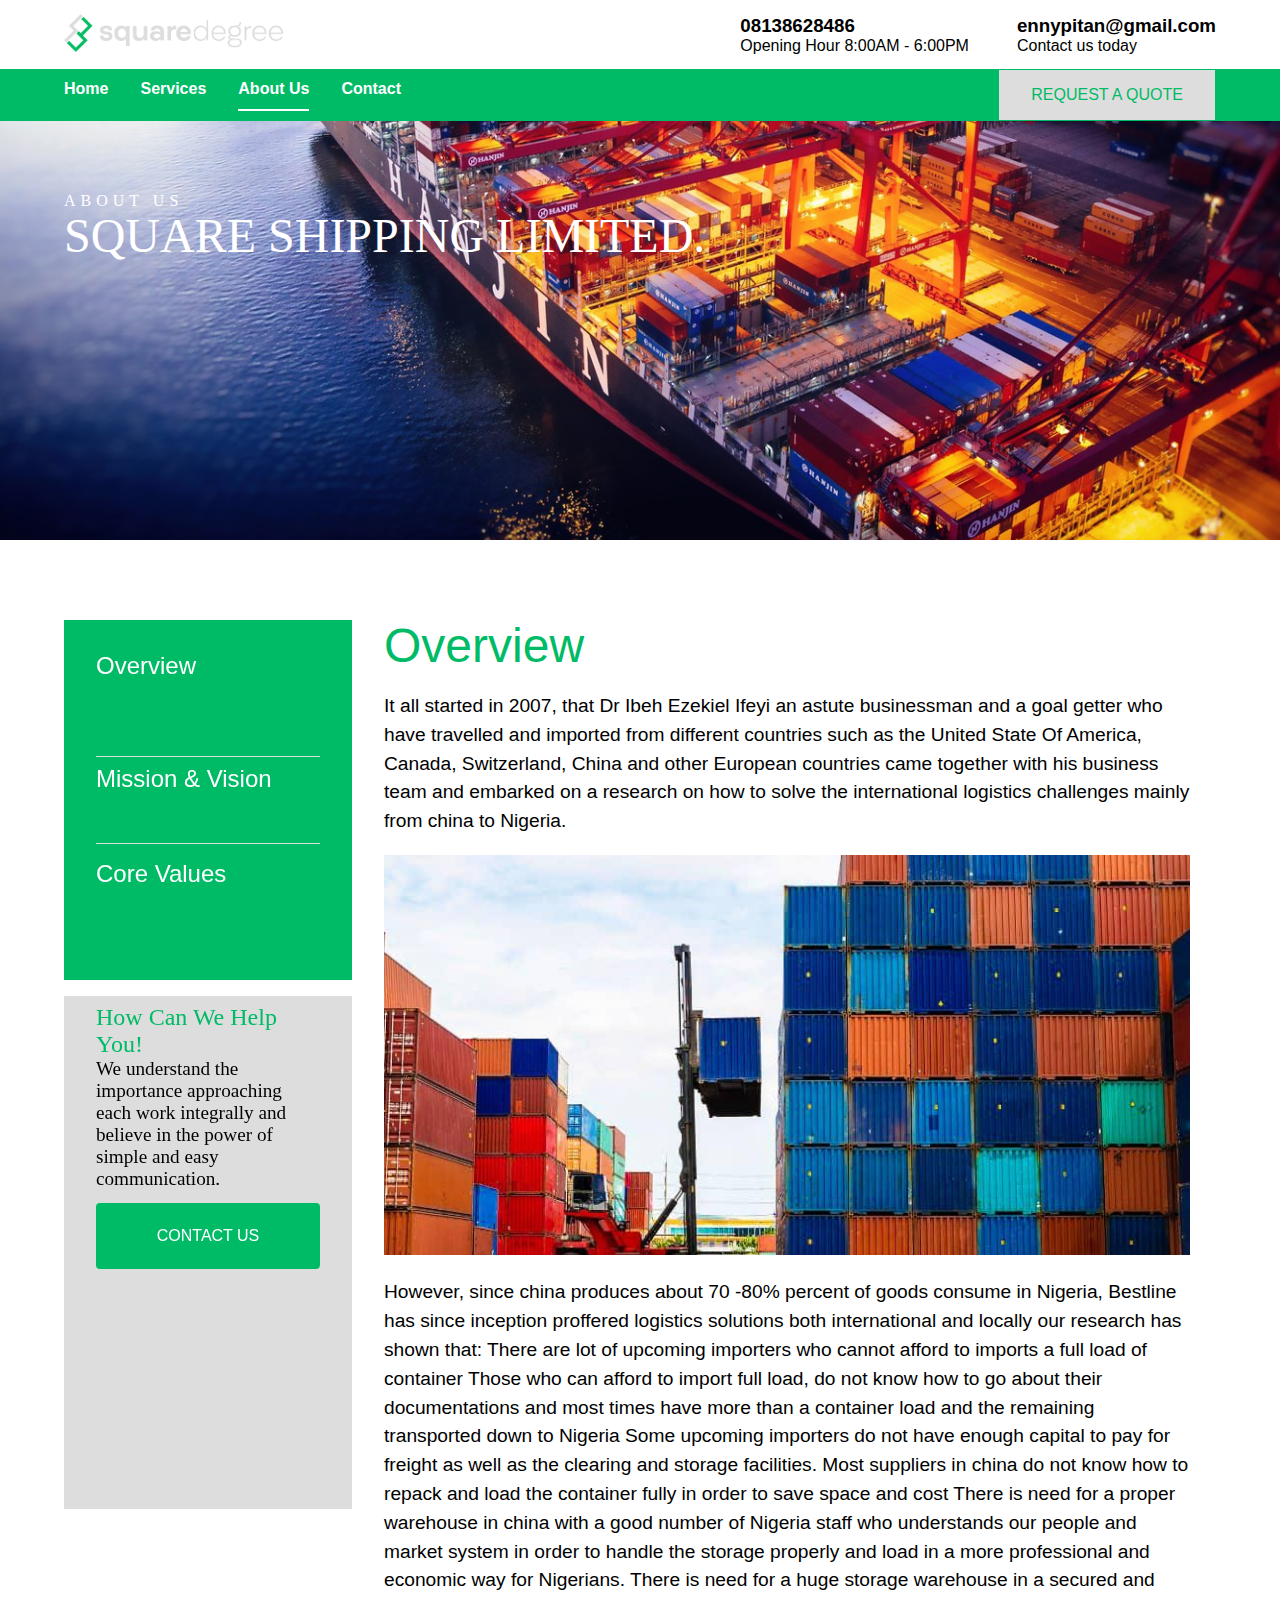
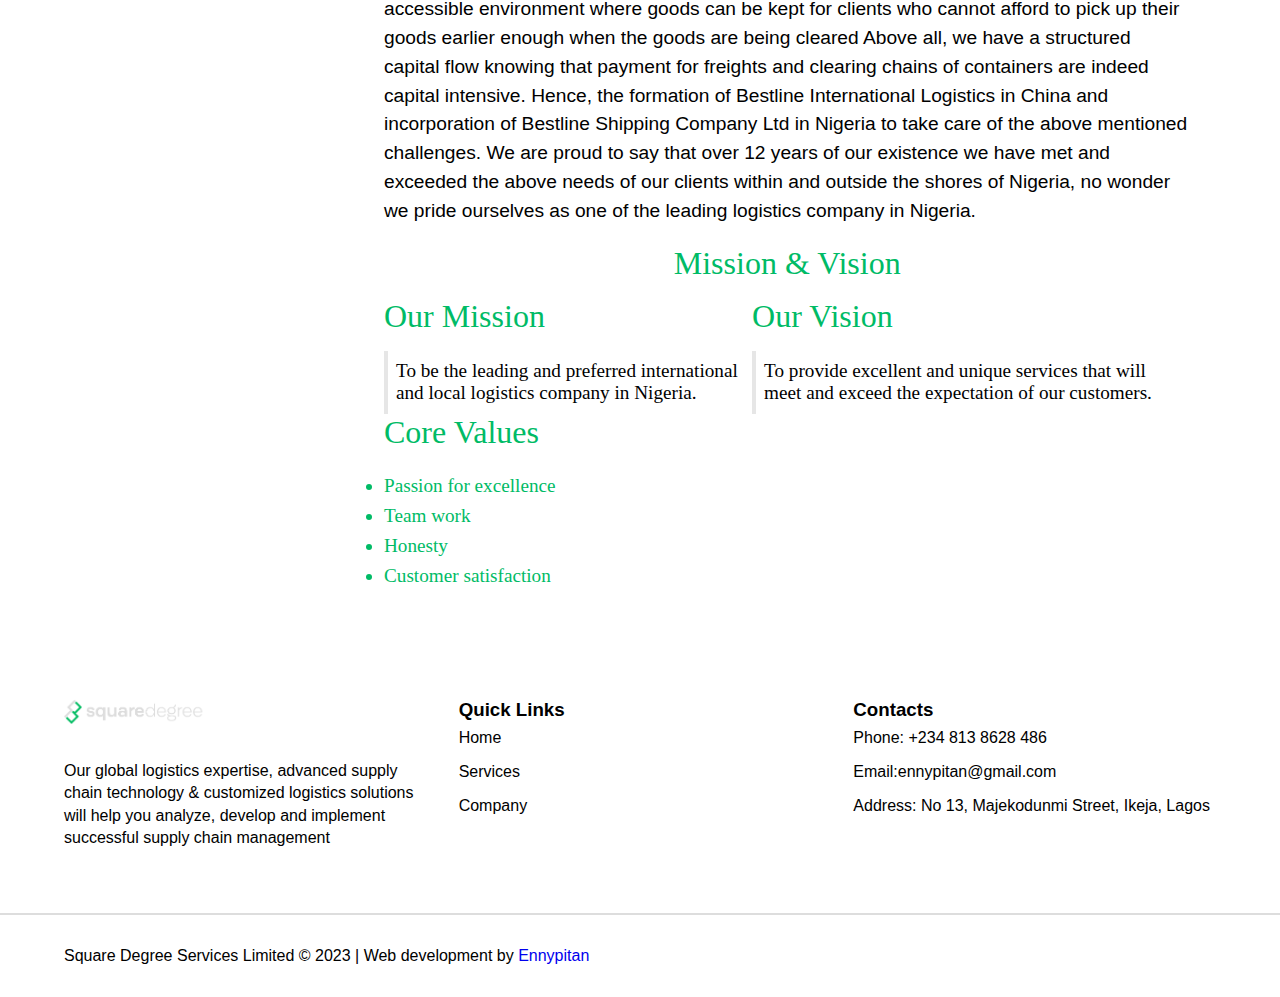
<file: about.html>
<!DOCTYPE html>
<html lang="en">
  <head>
    <meta charset="UTF-8" />
    <meta name="viewport" content="width=device-width, initial-scale=1.0" />
    <title>SquareDegree Shipping</title>
    <link rel="stylesheet" href="style.css" />
    <!-- Media Query -->
    <link rel="stylesheet" href="mediaquery.css" />
    <!-- Splide link -->
    <link
      href="
    https://cdn.jsdelivr.net/npm/@splidejs/splide@4.1.4/dist/css/splide.min.css
    "
      rel="stylesheet"
    />
    <!-- AOS -->
    <link href="https://unpkg.com/aos@2.3.1/dist/aos.css" rel="stylesheet" />
    <!-- Bootstrap link -->
    <!-- <link href="https://cdn.jsdelivr.net/npm/bootstrap@5.3.0/dist/css/bootstrap.min.css" rel="stylesheet" integrity="sha384-9ndCyUaIbzAi2FUVXJi0CjmCapSmO7SnpJef0486qhLnuZ2cdeRhO02iuK6FUUVM" crossorigin="anonymous"> -->
    <!-- Font Awesome -->
    <link
      rel="stylesheet"
      href="https://cdnjs.cloudflare.com/ajax/libs/font-awesome/6.4.0/css/all.min.css"
      integrity="sha512-iecdLmaskl7CVkqkXNQ/ZH/XLlvWZOJyj7Yy7tcenmpD1ypASozpmT/E0iPtmFIB46ZmdtAc9eNBvH0H/ZpiBw=="
      crossorigin="anonymous"
      referrerpolicy="no-referrer"
    />
  </head>
  <body>
    <!-- Header Section -->
    <header>
      <!-- Top Nav Bar -->
      <div class="top-nav">
        <div class="logo"><img src="images/Asset 3.png" alt="" /></div>
        <div class="top-contact-info">
          <div class="phone-no">
            <ul>
              <li><i class="fa-solid fa-phone"></i></li>
              <li>
                <h3>08138628486</h3>
                <p>Opening Hour 8:00AM - 6:00PM</p>
              </li>
            </ul>
          </div>
          <div class="email">
            <ul>
              <li><i class="fa-solid fa-envelope"></i></li>
              <li>
                <h3>ennypitan@gmail.com</h3>
                <p>Contact us today</p>
              </li>
            </ul>
          </div>
        </div>
      </div>
      <!-- End of Top Nav Bar -->
      <!-- Nav Bar -->
      <div class="nav_bar">
        <div class="nav-bar-content">
          <div class="menu_bar">
            <ul>
              <li><a href="index.html">Home</a></li>
              <li><a href="services.html">Services</a></li>
              <li class="active"><a href="about.html">About Us</a></li>
              <li><a href="contact.html">Contact</a></li>
            </ul>
          </div>
          <div></div>
          <div class="buttton-side">
            <button class="quote-btn">Request a quote</button>
          </div>
        </div>
      </div>
      <!-- End of Top Nav Bar -->
    </header>
    <!-- Responsive Menu Section -->
    <div class="responsive-nav-bar">
      <div class="responsive-menu-icon">
        <span class="top-bar"></span>
        <span class="middle-bar"></span>
        <span class="bottom-bar"></span>
      </div>
      <div class="mobile-logo"><img src="images/Asset 3.png" alt="" /></div>
    </div>
    <div class="menu-overlay">
      <div class="mobile-menu">
        <ul class="menu-list">
          <li><a href="index.html">Home</a></li>
          <li><a href="services.html">Services</a></li>
          <li><a href="about.html">About Us</a></li>
          <li><a href="contact.html">Contact</a></li>
        </ul>
      </div>
    </div>
    <!-- End of Responsive Menu Section -->
    <!-- End of Header Section -->

    <!-- About Page Section -->
    <section class="services-landing">
      <div class="row">
        <div class="landing-card">
          <div class="serv-tag">about us</div>
          <div class="serv-text">SQUARE SHIPPING LIMITED.</div>
        </div>
      </div>
    </section>

    <!-- End of Services Landing Section -->
    <!-- About Page Content Section -->
    <section class="about-page-content">
      <div class="row">
        <div class="service-container">
          <div class="service-side">
            <div class="side-content">
              <div class="upper-content">
                <div class="upper-content-text">
                  <a href="#overview">Overview</a>
                </div>
                <div class="upper-content-text">
                  <a href="#mission">Mission & Vision</a>
                </div>
                <div class="upper-content-text"><a href="">Core Values</a></div>
              </div>
              <div class="lower-content">
                <div class="lower-content-text">How Can We Help You!</div>
                <div class="lower-content-text1">
                  We understand the importance approaching each work integrally
                  and believe in the power of simple and easy communication.
                </div>
                <div class="info-btn">contact us</div>
              </div>
            </div>
          </div>
          <div class="service-main">
            <div id="overview">
              <div class="main-title">Overview</div>
              <div class="upper-text">
                It all started in 2007, that Dr Ibeh Ezekiel Ifeyi an astute
                businessman and a goal getter who have travelled and imported
                from different countries such as the United State Of America,
                Canada, Switzerland, China and other European countries came
                together with his business team and embarked on a research on
                how to solve the international logistics challenges mainly from
                china to Nigeria.
              </div>
              <div class="gallery">
                <div class="image-container">
                  <img src="images/about4.jpeg" alt="Image 1" />
                </div>
              </div>
              <div class="bottom-text">
                However, since china produces about 70 -80% percent of goods
                consume in Nigeria, Bestline has since inception proffered
                logistics solutions both international and locally our research
                has shown that: There are lot of upcoming importers who cannot
                afford to imports a full load of container Those who can afford
                to import full load, do not know how to go about their
                documentations and most times have more than a container load
                and the remaining transported down to Nigeria Some upcoming
                importers do not have enough capital to pay for freight as well
                as the clearing and storage facilities. Most suppliers in china
                do not know how to repack and load the container fully in order
                to save space and cost There is need for a proper warehouse in
                china with a good number of Nigeria staff who understands our
                people and market system in order to handle the storage properly
                and load in a more professional and economic way for Nigerians.
                There is need for a huge storage warehouse in a secured and
                accessible environment where goods can be kept for clients who
                cannot afford to pick up their goods earlier enough when the
                goods are being cleared Above all, we have a structured capital
                flow knowing that payment for freights and clearing chains of
                containers are indeed capital intensive. Hence, the formation of
                Bestline International Logistics in China and incorporation of
                Bestline Shipping Company Ltd in Nigeria to take care of the
                above mentioned challenges. We are proud to say that over 12
                years of our existence we have met and exceeded the above needs
                of our clients within and outside the shores of Nigeria, no
                wonder we pride ourselves as one of the leading logistics
                company in Nigeria.
              </div>
              <div class="row">
                <div class="m-heading-text">Mission & Vision</div>
                <div class="mission" id="mission">
                  <div class="mission-text">
                    <div class="mission-title">Our Mission</div>
                    <div class="mission-body">
                      To be the leading and preferred international and local
                      logistics company in Nigeria.
                    </div>
                  </div>
                  <div class="vision-text">
                    <div class="vision-title">Our Vision</div>
                    <div class="vision-body">
                      To provide excellent and unique services that will meet
                      and exceed the expectation of our customers.
                    </div>
                  </div>
                </div>
              </div>
            </div>
            <div class="value">
              <div class="value-title">Core Values</div>
              <ul class="value-text">
                <li>Passion for excellence</li>
                <li>Team work</li>
                <li>Honesty</li>
                <li>Customer satisfaction</li>
              </ul>
            </div>
          </div>
        </div>
      </div>
    </section>
    <!-- End of Services Content Section -->
    <!-- Footer Section -->
    <footer>
      <div class="footer-container">
        <div class="footer-left">
          <div class="logo"><img src="images/Asset 3.png" alt="" /></div>
          <div class="footer-info">
            Our global logistics expertise, advanced supply chain technology &
            customized logistics solutions will help you analyze, develop and
            implement successful supply chain management
          </div>
        </div>
        <div class="footer-middle">
          <h3>Quick Links</h3>
          <ul>
            <li><a href="">Home</a></li>
            <li><a href="">Services</a></li>
            <li><a href="">Company</a></li>
            <li>
              <span
                ><a href=""><i class="fa-brands fa-facebook-f"></i></a
              ></span>
              <span
                ><a href=""><i class="fa-brands fa-instagram"></i></a
              ></span>
              <span
                ><a href=""><i class="fa-brands fa-twitter"></i></a
              ></span>
            </li>
          </ul>
        </div>
        <div class="footer-right">
          <h3>Contacts</h3>
          <ul>
            <li>Phone: +234 813 8628 486</li>
            <li>Email:ennypitan@gmail.com</li>
            <li>Address: No 13, Majekodunmi Street, Ikeja, Lagos</li>
          </ul>
        </div>
      </div>
    </footer>
    <!-- End of Footer Section -->
    <div class="footer-end">
      <div class="footer-end-content">
        <span class="footer_end"
          >Square Degree Services Limited © 2023 | Web development by
          <a href="https://www.behance.net/ennypitadekoya1" target="_blank"
            >Ennypitan</a
          ></span
        >
      </div>
    </div>

    <!-- <section class="splide" aria-label="Splide Basic HTML Example">
    <div class="splide__track">
          <ul class="splide__list">
              <li class="splide__slide">Slide </li>
              <li class="splide__slide">Slide </li>
              <li class="splide__slide">Slide </li>
              <li class="splide__slide">Slide </li>
              <li class="splide__slide">Slide </li>
          </ul>
    </div>
  </section> -->

    <!--Javasript  -->

    <!-- Splide JS -->
    <script src="
    https://cdn.jsdelivr.net/npm/@splidejs/splide@4.1.4/dist/js/splide.min.js
    "></script>
    <!-- AOS JS -->
    <script src="https://unpkg.com/aos@2.3.1/dist/aos.js"></script>
    <!-- Bootstrap JS -->
    <!-- <script src="https://cdn.jsdelivr.net/npm/bootstrap@5.3.0/dist/js/bootstrap.bundle.min.js" integrity="sha384-geWF76RCwLtnZ8qwWowPQNguL3RmwHVBC9FhGdlKrxdiJJigb/j/68SIy3Te4Bkz" crossorigin="anonymous"></script> -->
    <script src="App.js"></script>
    <script src="slider.js"></script>
  </body>
</html>
</file>
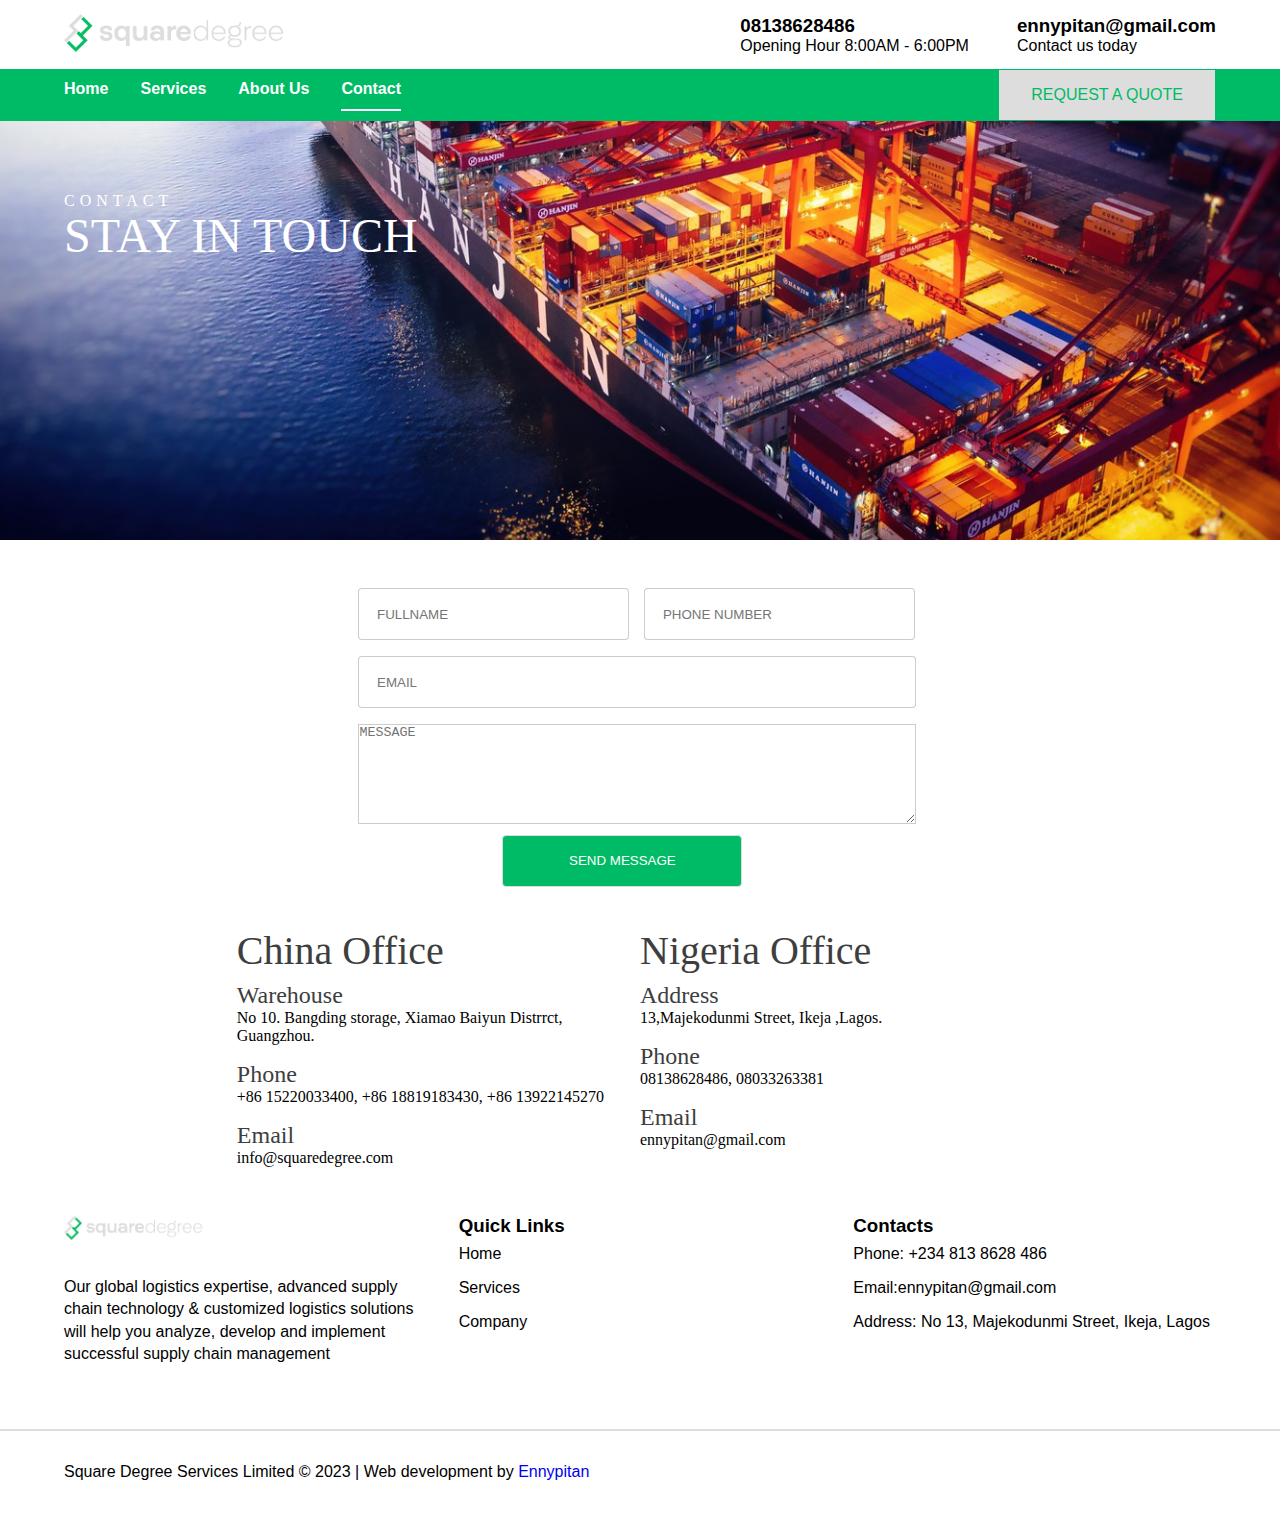
<file: contact.html>
<!DOCTYPE html>
<html lang="en">
  <head>
    <meta charset="UTF-8" />
    <meta name="viewport" content="width=device-width, initial-scale=1.0" />
    <title>SquareDegree Shipping</title>
    <link rel="stylesheet" href="style.css" />
    <!-- Media Query -->
    <link rel="stylesheet" href="mediaquery.css" />
    <!-- Splide link -->
    <link
      href="
    https://cdn.jsdelivr.net/npm/@splidejs/splide@4.1.4/dist/css/splide.min.css
    "
      rel="stylesheet"
    />
    <!-- AOS -->
    <link href="https://unpkg.com/aos@2.3.1/dist/aos.css" rel="stylesheet" />
    <!-- Bootstrap link -->
    <!-- <link href="https://cdn.jsdelivr.net/npm/bootstrap@5.3.0/dist/css/bootstrap.min.css" rel="stylesheet" integrity="sha384-9ndCyUaIbzAi2FUVXJi0CjmCapSmO7SnpJef0486qhLnuZ2cdeRhO02iuK6FUUVM" crossorigin="anonymous"> -->
    <!-- Font Awesome -->
    <link
      rel="stylesheet"
      href="https://cdnjs.cloudflare.com/ajax/libs/font-awesome/6.4.0/css/all.min.css"
      integrity="sha512-iecdLmaskl7CVkqkXNQ/ZH/XLlvWZOJyj7Yy7tcenmpD1ypASozpmT/E0iPtmFIB46ZmdtAc9eNBvH0H/ZpiBw=="
      crossorigin="anonymous"
      referrerpolicy="no-referrer"
    />
  </head>
  <body>
    <!-- Header Section -->
    <header>
      <!-- Top Nav Bar -->
      <div class="top-nav">
        <div class="logo"><img src="images/Asset 3.png" alt="" /></div>
        <div class="top-contact-info">
          <div class="phone-no">
            <ul>
              <li><i class="fa-solid fa-phone"></i></li>
              <li>
                <h3>08138628486</h3>
                <p>Opening Hour 8:00AM - 6:00PM</p>
              </li>
            </ul>
          </div>
          <div class="email">
            <ul>
              <li><i class="fa-solid fa-envelope"></i></li>
              <li>
                <h3>ennypitan@gmail.com</h3>
                <p>Contact us today</p>
              </li>
            </ul>
          </div>
        </div>
      </div>
      <!-- End of Top Nav Bar -->
      <!-- Nav Bar -->
      <div class="nav_bar">
        <div class="nav-bar-content">
          <div class="menu_bar">
            <ul>
              <li><a href="index.html">Home</a></li>
              <li><a href="services.html">Services</a></li>
              <li><a href="about.html">About Us</a></li>
              <li class="active"><a href="contact.html">Contact</a></li>
            </ul>
          </div>
          <div></div>
          <div class="buttton-side">
            <button class="quote-btn">Request a quote</button>
          </div>
        </div>
      </div>
      <!-- End of Top Nav Bar -->
    </header>
    <!-- Responsive Menu Section -->
    <div class="responsive-nav-bar">
      <div class="responsive-menu-icon">
        <span class="top-bar"></span>
        <span class="middle-bar"></span>
        <span class="bottom-bar"></span>
      </div>
      <div class="mobile-logo"><img src="images/Asset 3.png" alt="" /></div>
    </div>
    <div class="menu-overlay">
      <div class="mobile-menu">
        <ul class="menu-list">
          <li><a href="index.html">Home</a></li>
          <li><a href="services.html">Services</a></li>
          <li><a href="about.html">About Us</a></li>
          <li><a href="contact.html">Contact</a></li>
        </ul>
      </div>
    </div>
    <!-- End of Responsive Menu Section -->
    <!-- End of Header Section -->

    <!-- About Page Section -->
    <section class="services-landing">
      <div class="row">
        <div class="landing-card">
          <div class="serv-tag">contact</div>
          <div class="serv-text">STAY IN TOUCH</div>
        </div>
      </div>
    </section>
    <!-- End of Services Landing Section -->

    <!-- Contact Page Content Section -->
    <section class="about-page" aria-label="about-page">
      <div class="row">
        <div class="contact-page-container">
          <div class="form-card">
            <form action="#">
              <input
                type="text"
                placeholder="fullname"
                class="fullname"
                required
              />
              <input
                type="number"
                placeholder="phone number"
                class="phone-no"
                required
              />
              <input type="email" placeholder="email" class="email" required />
              <textarea placeholder="message" id="areatext"></textarea>
              <input type="submit" value="send message" />
            </form>
          </div>
        </div>
      </div>
    </section>
    <!-- <details>
      <summary>click me</summary>
      Lorem ipsum, dolor sit amet consectetur adipisicing elit. Mollitia
      sapiente totam necessitatibus consequuntur. Sed nesciunt iure quo
      repellendus tempora explicabo, ullam veritatis autem pariatur? Voluptates
      porro temporibus praesentium autem atque. Perspiciatis a tempora vero
      obcaecati repellendus illo, optio ea similique illum incidunt dolores
      architecto sint quasi! Eos similique, minus enim atque repellat impedit
      officiis laudantium, temporibus, blanditiis eligendi illo possimus! Non
      aut animi soluta? Velit quam quas cum quis dolorum?
    </details> -->
    <!--End of  Contact Page Content Section -->
    <!-- address Section -->
    <section class="address">
      <dialog></dialog>
      <div class="row">
        <div
          class="address-container"
          aria-label="address-container"
          tabindex="1"
        >
          <div class="address-card">
            <div class="address-title">China Office</div>
            <div class="first">
              <div class="title-head">Warehouse</div>
              <div class="address-text">
                No 10. Bangding storage, Xiamao Baiyun Distrrct, Guangzhou.
              </div>
            </div>
            <div class="second">
              <div class="title-head">Phone</div>
              <div class="address-phone-text">
                +86 15220033400, +86 18819183430, +86 13922145270
              </div>
            </div>
            <div class="third">
              <div class="title-head">Email</div>
              <div class="address-email">info@squaredegree.com</div>
            </div>
          </div>
          <div class="address-card">
            <div class="address-title">Nigeria Office</div>
            <div class="first">
              <div class="title-head">Address</div>
              <div class="address-text">
                13,Majekodunmi Street, Ikeja ,Lagos.
              </div>
            </div>
            <div class="second">
              <div class="title-head">Phone</div>
              <div class="address-phone-text">08138628486, 08033263381</div>
            </div>
            <div class="third">
              <div class="title-head">Email</div>
              <div class="address-email">ennypitan@gmail.com</div>
            </div>
          </div>
        </div>
      </div>
    </section>
    <!-- End of Address Section -->
    <!-- Footer Section -->
    <footer>
      <div class="footer-container">
        <div class="footer-left">
          <div class="logo"><img src="images/Asset 3.png" alt="" /></div>
          <div class="footer-info">
            Our global logistics expertise, advanced supply chain technology &
            customized logistics solutions will help you analyze, develop and
            implement successful supply chain management
          </div>
        </div>
        <div class="footer-middle">
          <h3>Quick Links</h3>
          <ul>
            <li><a href="">Home</a></li>
            <li><a href="">Services</a></li>
            <li><a href="">Company</a></li>
            <li>
              <span
                ><a href=""><i class="fa-brands fa-facebook-f"></i></a
              ></span>
              <span
                ><a href=""><i class="fa-brands fa-instagram"></i></a
              ></span>
              <span
                ><a href=""><i class="fa-brands fa-twitter"></i></a
              ></span>
            </li>
          </ul>
        </div>
        <div class="footer-right">
          <h3>Contacts</h3>
          <ul>
            <li>Phone: +234 813 8628 486</li>
            <li>Email:ennypitan@gmail.com</li>
            <li>Address: No 13, Majekodunmi Street, Ikeja, Lagos</li>
          </ul>
        </div>
      </div>
    </footer>
    <!-- End of Footer Section -->
    <div class="footer-end">
      <div class="footer-end-content">
        <span class="footer_end"
          >Square Degree Services Limited © 2023 | Web development by
          <a href="https://www.behance.net/ennypitadekoya1" target="_blank"
            >Ennypitan</a
          ></span
        >
      </div>
    </div>

    <!-- <section class="splide" aria-label="Splide Basic HTML Example">
    <div class="splide__track">
          <ul class="splide__list">
              <li class="splide__slide">Slide </li>
              <li class="splide__slide">Slide </li>
              <li class="splide__slide">Slide </li>
              <li class="splide__slide">Slide </li>
              <li class="splide__slide">Slide </li>
          </ul>
    </div>
  </section> -->

    <!--Javasript  -->

    <!-- Splide JS -->
    <script src="
    https://cdn.jsdelivr.net/npm/@splidejs/splide@4.1.4/dist/js/splide.min.js
    "></script>
    <!-- AOS JS -->
    <script src="https://unpkg.com/aos@2.3.1/dist/aos.js"></script>
    <!-- Bootstrap JS -->
    <!-- <script src="https://cdn.jsdelivr.net/npm/bootstrap@5.3.0/dist/js/bootstrap.bundle.min.js" integrity="sha384-geWF76RCwLtnZ8qwWowPQNguL3RmwHVBC9FhGdlKrxdiJJigb/j/68SIy3Te4Bkz" crossorigin="anonymous"></script> -->
    <script src="App.js"></script>
    <script src="slider.js"></script>
  </body>
</html>
</file>
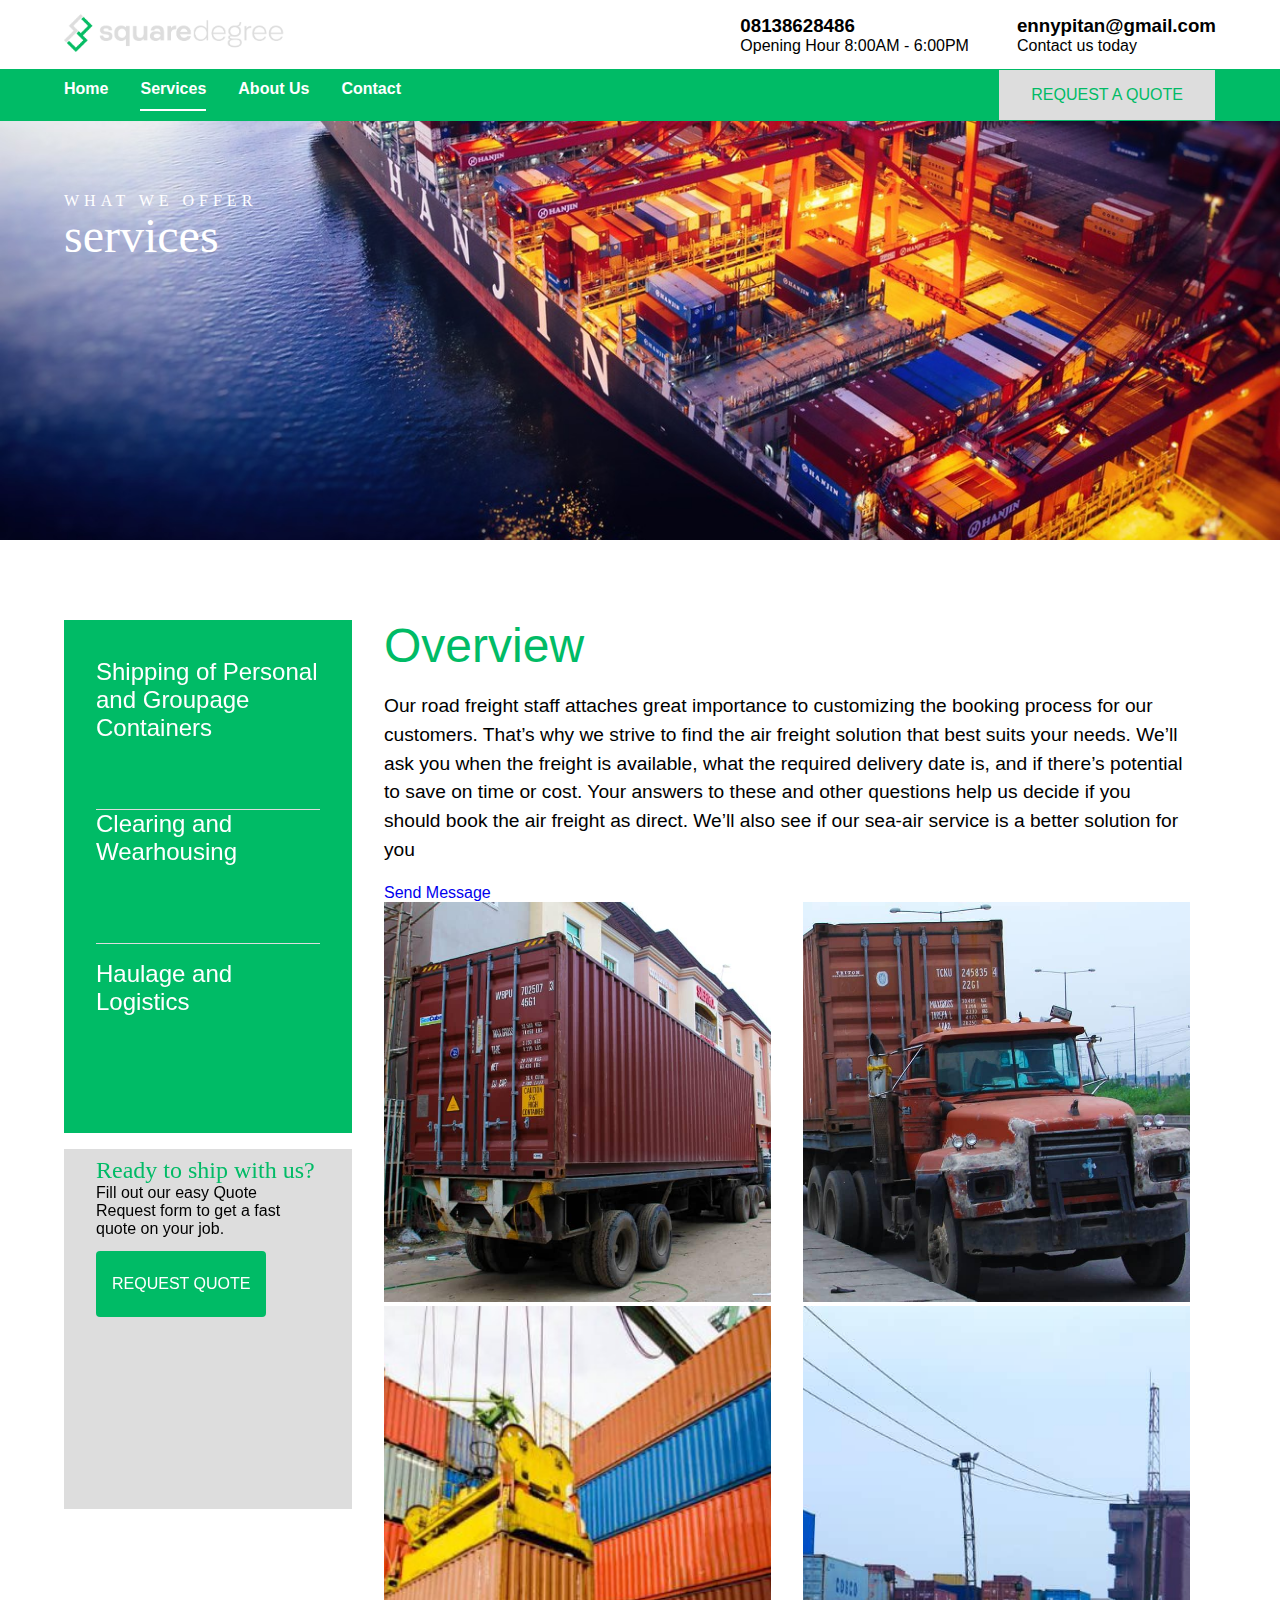
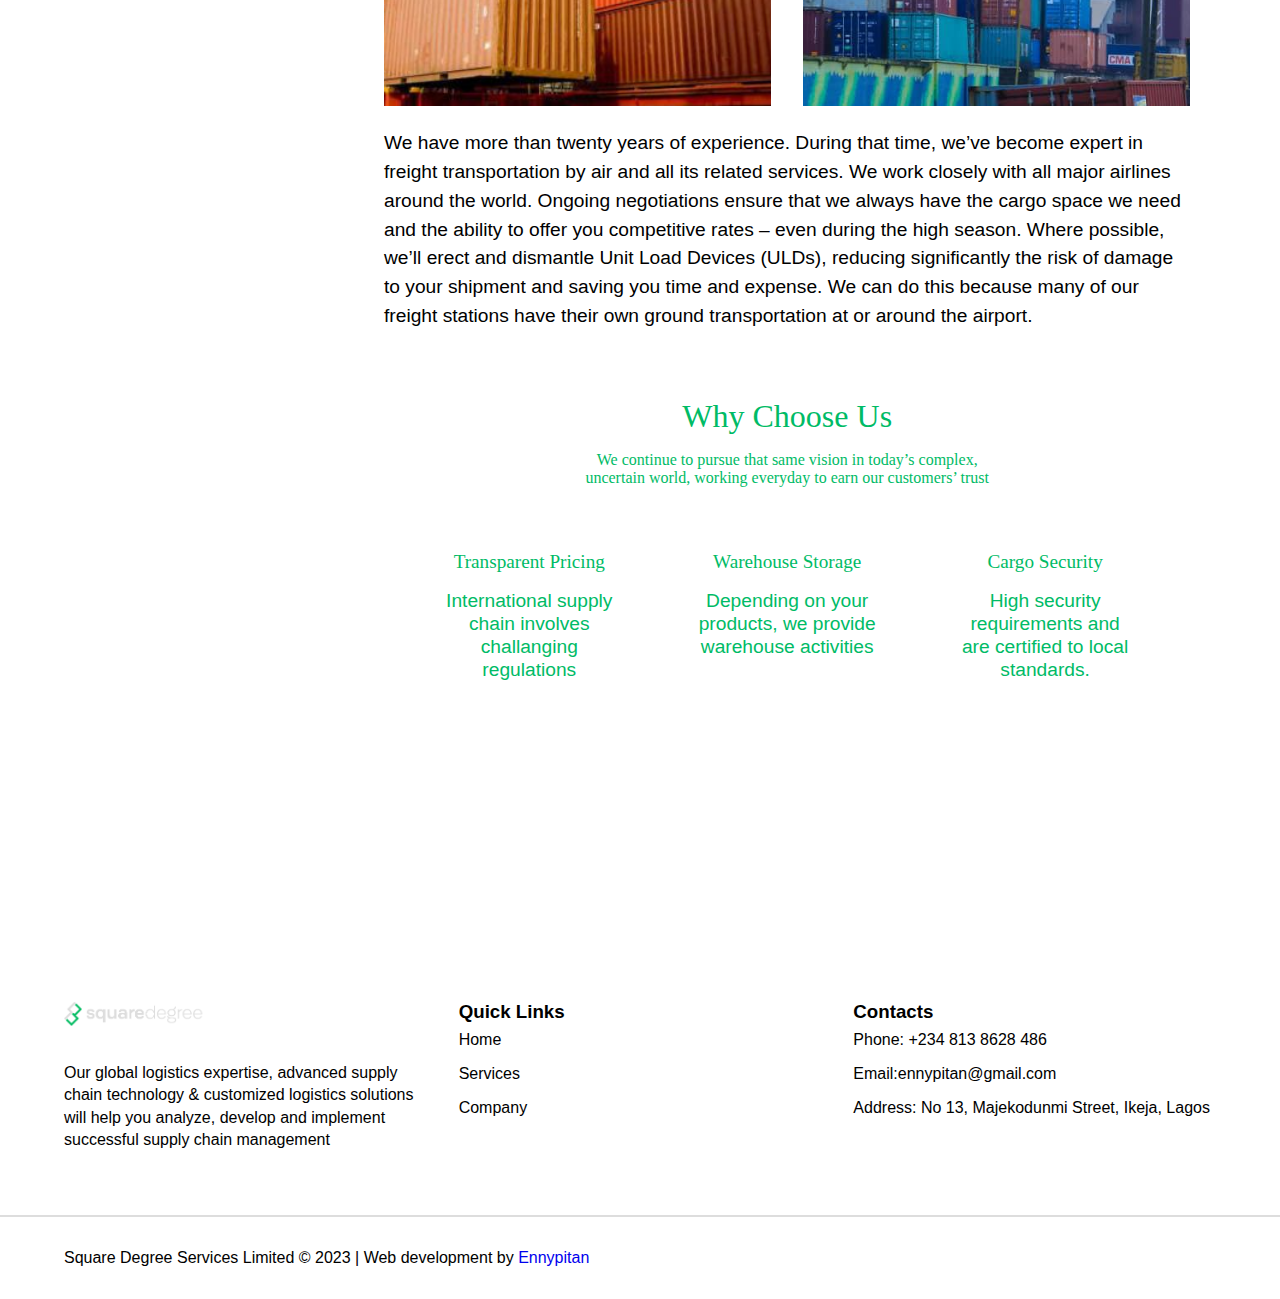
<file: services.html>
<!DOCTYPE html>
<html lang="en">
  <head>
    <meta charset="UTF-8" />
    <meta name="viewport" content="width=device-width, initial-scale=1.0" />
    <title>SquareDegree Shipping</title>
    <link rel="stylesheet" href="style.css" />
    <!-- Media Query -->
    <link rel="stylesheet" href="mediaquery.css" />
    <!-- Splide link -->
    <link
      href="
    https://cdn.jsdelivr.net/npm/@splidejs/splide@4.1.4/dist/css/splide.min.css
    "
      rel="stylesheet"
    />
    <!-- AOS -->
    <link href="https://unpkg.com/aos@2.3.1/dist/aos.css" rel="stylesheet" />
    <!-- Bootstrap link -->
    <!-- <link href="https://cdn.jsdelivr.net/npm/bootstrap@5.3.0/dist/css/bootstrap.min.css" rel="stylesheet" integrity="sha384-9ndCyUaIbzAi2FUVXJi0CjmCapSmO7SnpJef0486qhLnuZ2cdeRhO02iuK6FUUVM" crossorigin="anonymous"> -->
    <!-- Font Awesome -->
    <link
      rel="stylesheet"
      href="https://cdnjs.cloudflare.com/ajax/libs/font-awesome/6.4.0/css/all.min.css"
      integrity="sha512-iecdLmaskl7CVkqkXNQ/ZH/XLlvWZOJyj7Yy7tcenmpD1ypASozpmT/E0iPtmFIB46ZmdtAc9eNBvH0H/ZpiBw=="
      crossorigin="anonymous"
      referrerpolicy="no-referrer"
    />
  </head>
  <body>
    <!-- Header Section -->
    <header>
      <!-- Top Nav Bar -->
      <div class="top-nav">
        <div class="logo"><img src="images/Asset 3.png" alt="" /></div>
        <div class="top-contact-info">
          <div class="phone-no">
            <ul>
              <li><i class="fa-solid fa-phone"></i></li>
              <li>
                <h3>08138628486</h3>
                <p>Opening Hour 8:00AM - 6:00PM</p>
              </li>
            </ul>
          </div>
          <div class="email">
            <ul>
              <li><i class="fa-solid fa-envelope"></i></li>
              <li>
                <h3>ennypitan@gmail.com</h3>
                <p>Contact us today</p>
              </li>
            </ul>
          </div>
        </div>
      </div>
      <!-- End of Top Nav Bar -->
      <!-- Nav Bar -->
      <div class="nav_bar">
        <div class="nav-bar-content">
          <div class="menu_bar">
            <ul>
              <li><a href="index.html">Home</a></li>
              <li class="active"><a href="services.html">Services</a></li>
              <li><a href="about.html">About Us</a></li>
              <li><a href="contact.html">Contact</a></li>
            </ul>
          </div>
          <div></div>
          <div class="buttton-side">
            <button class="quote-btn">Request a quote</button>
          </div>
        </div>
      </div>
      <!-- End of Top Nav Bar -->
    </header>
    <!-- Responsive Menu Section -->
    <div class="responsive-nav-bar">
      <div class="responsive-menu-icon">
        <span class="top-bar"></span>
        <span class="middle-bar"></span>
        <span class="bottom-bar"></span>
      </div>
      <div class="mobile-logo"><img src="images/Asset 3.png" alt="" /></div>
    </div>
    <div class="menu-overlay">
      <div class="mobile-menu">
        <ul class="menu-list">
          <li><a href="index.html">Home</a></li>
          <li><a href="services.html">Services</a></li>
          <li><a href="about.html">About Us</a></li>
          <li><a href="contact.html">Contact</a></li>
        </ul>
      </div>
    </div>
    <!-- End of Responsive Menu Section -->
    <!-- End of Header Section -->

    <!-- Services Landing Section -->
    <section class="services-landing">
      <div class="row">
        <div class="landing-card">
          <div class="serv-tag">what we offer</div>
          <div class="serv-text">services</div>
        </div>
      </div>
    </section>

    <!-- End of Services Landing Section -->
    <!-- Services Content Section -->
    <section class="service-content">
      <div class="row">
        <div class="service-container">
          <div class="service-side">
            <div class="side-content">
              <div class="upper-content">
                <div class="upper-content-text">
                  Shipping of Personal and Groupage Containers
                </div>
                <div class="upper-content-text">Clearing and Wearhousing</div>
                <div class="upper-content-text">Haulage and Logistics</div>
              </div>
              <div class="lower-content">
                <div class="lower-content-text">Ready to ship with us?</div>
                <div class="lower-content-text1">
                  Fill out our easy Quote Request form to get a fast quote on
                  your job.
                </div>
                <button type="submit" class="quote-btn2">Request quote</button>
              </div>
            </div>
          </div>
          <div class="service-main">
            <div class="main-title">Overview</div>
            <div class="upper-text">
              Our road freight staff attaches great importance to customizing
              the booking process for our customers. That’s why we strive to
              find the air freight solution that best suits your needs. We’ll
              ask you when the freight is available, what the required delivery
              date is, and if there’s potential to save on time or cost. Your
              answers to these and other questions help us decide if you should
              book the air freight as direct. We’ll also see if our sea-air
              service is a better solution for you
            </div>
            <a
              target="_blank"
              href="https://api.whatsapp.com/send?phone=2348138628486"
              >Send Message</a
            >
            <div class="gallery">
              <div class="image-container">
                <img src="images/service1.jpeg" alt="Image 1" />
              </div>
              <div class="image-container">
                <img src="images/service2.jpeg" alt="Image 2" />
              </div>
              <div class="image-container">
                <img src="images/about1.jpeg" alt="Image 3" />
              </div>
              <div class="image-container">
                <img src="images/about2.jpeg" alt="Image 4" loading="lazy" />
              </div>
            </div>
            <div class="bottom-text">
              We have more than twenty years of experience. During that time,
              we’ve become expert in freight transportation by air and all its
              related services. We work closely with all major airlines around
              the world. Ongoing negotiations ensure that we always have the
              cargo space we need and the ability to offer you competitive rates
              – even during the high season. Where possible, we’ll erect and
              dismantle Unit Load Devices (ULDs), reducing significantly the
              risk of damage to your shipment and saving you time and expense.
              We can do this because many of our freight stations have their own
              ground transportation at or around the airport.
            </div>

            <div class="why-choose">
              <!-- Featured Section -->
              <div class="featured-container">
                <div class="featured-title">Why Choose Us</div>
                <div class="featured-intro">
                  We continue to pursue that same vision in today’s complex,<br />
                  uncertain world, working everyday to earn our customers’ trust
                </div>
                <div class="featured-content">
                  <div class="featured-box">
                    <div class="icon-box">
                      <i class="fa-solid fa-hand-holding-dollar"></i>
                    </div>
                    <div class="box-title">Transparent Pricing</div>
                    <div class="text-box">
                      International supply chain involves challanging
                      regulations
                    </div>
                  </div>
                  <div class="featured-box">
                    <div class="icon-box">
                      <i class="fa-solid fa-warehouse"></i>
                    </div>
                    <div class="box-title">Warehouse Storage</div>
                    <div class="text-box">
                      Depending on your products, we provide warehouse
                      activities
                    </div>
                  </div>
                  <div class="featured-box">
                    <div class="icon-box">
                      <i class="fa-solid fa-shield"></i>
                    </div>
                    <div class="box-title">Cargo Security</div>
                    <div class="text-box">
                      High security requirements and are certified to local
                      standards.
                    </div>
                  </div>
                </div>
              </div>
              <!-- End of Featured Section -->
            </div>
          </div>
        </div>
      </div>
    </section>
    <!-- End of Services Content Section -->
    <!-- Footer Section -->
    <footer>
      <div class="footer-container">
        <div class="footer-left">
          <div class="logo"><img src="images/Asset 3.png" alt="" /></div>
          <div class="footer-info">
            Our global logistics expertise, advanced supply chain technology &
            customized logistics solutions will help you analyze, develop and
            implement successful supply chain management
          </div>
        </div>
        <div class="footer-middle">
          <h3>Quick Links</h3>
          <ul>
            <li><a href="">Home</a></li>
            <li><a href="">Services</a></li>
            <li><a href="">Company</a></li>
            <li>
              <span
                ><a href=""><i class="fa-brands fa-facebook-f"></i></a
              ></span>
              <span
                ><a href=""><i class="fa-brands fa-instagram"></i></a
              ></span>
              <span
                ><a href=""><i class="fa-brands fa-twitter"></i></a
              ></span>
            </li>
          </ul>
        </div>
        <div class="footer-right">
          <h3>Contacts</h3>
          <ul>
            <li>Phone: +234 813 8628 486</li>
            <li>Email:ennypitan@gmail.com</li>
            <li>Address: No 13, Majekodunmi Street, Ikeja, Lagos</li>
          </ul>
        </div>
      </div>
    </footer>
    <!-- End of Footer Section -->
    <div class="footer-end">
      <div class="footer-end-content">
        <span class="footer_end"
          >Square Degree Services Limited © 2023 | Web development by
          <a href="https://www.behance.net/ennypitadekoya1" target="_blank"
            >Ennypitan</a
          ></span
        >
      </div>
    </div>

    <!-- <section class="splide" aria-label="Splide Basic HTML Example">
    <div class="splide__track">
          <ul class="splide__list">
              <li class="splide__slide">Slide </li>
              <li class="splide__slide">Slide </li>
              <li class="splide__slide">Slide </li>
              <li class="splide__slide">Slide </li>
              <li class="splide__slide">Slide </li>
          </ul>
    </div>
  </section> -->

    <!--Javasript  -->

    <!-- Splide JS -->
    <script src="
    https://cdn.jsdelivr.net/npm/@splidejs/splide@4.1.4/dist/js/splide.min.js
    "></script>
    <!-- AOS JS -->
    <script src="https://unpkg.com/aos@2.3.1/dist/aos.js"></script>
    <!-- Bootstrap JS -->
    <!-- <script src="https://cdn.jsdelivr.net/npm/bootstrap@5.3.0/dist/js/bootstrap.bundle.min.js" integrity="sha384-geWF76RCwLtnZ8qwWowPQNguL3RmwHVBC9FhGdlKrxdiJJigb/j/68SIy3Te4Bkz" crossorigin="anonymous"></script> -->
    <script src="App.js"></script>
    <script src="slider.js"></script>
  </body>
</html>
</file>
<file: style.css>
@font-face {
  font-family: "proxima_nova_rgregular";
  src: url("https://litmus.com/fonts/Emails/proximanova-regular-webfont.eot");
  src: url("https://litmus.com/fonts/Emails/proximanova-regular-webfont.eot?#iefix")
      format("embedded-opentype"),
    url("https://litmus.com/fonts/Emails/proximanova-regular-webfont.woff")
      format("woff"),
    url("https://litmus.com/fonts/Emails/proximanova-regular-webfont.ttf")
      format("truetype"),
    url("https://litmus.com/fonts/Emails/proximanova-regular-webfont.svg#proxima_nova_rgregular")
      format("svg");
  font-weight: normal;
  font-style: normal;
}
@font-face {
  font-family: "proxima_nova_rgbold";
  src: url("https://litmus.com/fonts/Emails/proximanova-bold-webfont.eot");
  src: url("https://litmus.com/fonts/Emails/proximanova-bold-webfont.eot?#iefix")
      format("embedded-opentype"),
    url("https://litmus.com/fonts/Emails/proximanova-bold-webfont.woff")
      format("woff"),
    url("https://litmus.com/fonts/Emails/proximanova-bold-webfont.ttf")
      format("truetype"),
    url("https://litmus.com/fonts/Emails/proximanova-bold-webfont.svg#proxima_nova_rgbold")
      format("svg");
  font-weight: normal;
  font-style: normal;
}

* {
  margin: 0;
  padding: 0;
  box-sizing: border-box;
  text-decoration: none;
}
body {
  overflow-x: hidden;
  font-family: "proxima_nova_rgregular", Helvetica, Arial, sans-serif;
}
h1 {
  font-family: "proxima_nova_rgbold", Helvetica, Arial, sans-serif;
}
a {
  text-decoration: none;
}
/*
.box{
    width: 80px;
    height: 80px;
    margin-left: 5rem;
    box-shadow: 0 4px 60px rgba(0,0,0,.2);
}
.box2{
    width: 80px;
    height: 80px;
    margin-left: 12rem;
    background-color: white;
    box-shadow: 0 4px 50px rgba(0,0,0,.01);
}*/
/* Header */
header {
  background-color: white;
  z-index: 50;
  position: fixed;
  top: 0;
}
.top-nav {
  width: 90%;
  margin: auto;
  display: grid;
  padding: 0.8rem 0;
  grid-template-columns: repeat(2, 1fr);
}
.logo img {
  width: 40%;
}
.top-contact-info {
  display: flex;
  justify-content: end;
  align-items: center;
}
.phone-no span {
  display: flex;
}
.phone-no {
  margin-right: 2rem;
}
ul {
  display: flex;
}
li {
  list-style-type: none;
}
li i {
  font-size: 2rem;
  color: #00bb66;
  margin-right: 1rem;
}
/* Nav Bar */
.nav_bar {
  background-color: #00bb66;
}
.nav-bar-content {
  width: 90%;
  margin: auto;
  display: grid;
  grid-template-columns: repeat(3, 1fr);
}
.menu_bar {
  place-self: center start;
}
.menu_bar ul li {
  margin-right: 2rem;
  font-weight: 900;
}
.menu_bar ul li:hover,
.menu_bar ul li.active {
  padding-bottom: 0.7rem;
  border-bottom: 2px white solid;
}
li:active {
  border-bottom: 2px white solid;
}
.menu_bar ul li a {
  color: white;
}
.buttton-side {
  place-self: center end;
}
.quote-btn {
  color: #00bb66;
  padding: 1em 2em;
  cursor: pointer;
  font-size: 1em;
  background-color: #dddddd;
  text-transform: uppercase;
  border: 1px #00bb66 solid;
  transition: all 0.3s;
}
/* **************Responsive Section****************** */
.responsive-nav-bar {
  position: fixed;

  padding: 0.2rem;
  z-index: 10000;
  box-shadow: 0 4px 30px rgba(0, 0, 0, 0.1);
  background: white;
  transition: all 0.5s cubic-bezier(0.23, 1, 0.32, 1);

  display: none;
}
.responsive-menu-icon {
  position: relative;
  width: 3.5rem;
  height: 3.5rem;
  padding: 1.1rem;
  top: 0;
  left: 0;

  color: white;
  cursor: pointer;
}
.top-bar,
.middle-bar,
.bottom-bar {
  position: absolute;
  left: 1.1rem;
  width: 3.1rem;
  height: 0.2em;
  background: #0b1a1f;
  border-radius: 2px;
  transition: all 0.5s;
  transform-origin: center;
}
.top-bar {
  top: 1rem;
}
.middle-bar {
  top: 2.1rem;
  left: 1.1rem;
  width: 2.1rem;
}
.middle-bar:hover {
  left: 2rem;
  background: #f13525;
}
.bottom-bar {
  top: 3.1rem;
}
.responsive-menu-icon.active .top-bar {
  transform: translateY(1rem) rotate(45deg);
}
.responsive-menu-icon.active .middle-bar {
  width: 0;
  opacity: 0;
}
.responsive-menu-icon.active .bottom-bar {
  transform: translateY(-1rem) rotate(-45deg);
  width: 3rem;
}
.menu-overlay {
  position: fixed;
  top: 0;
  left: 0;
  width: 100%;
  height: 100vh;
  background: rgba(0, 0, 0, 0.5);
  opacity: 0;
  z-index: 500;
  margin-top: 4em;
  display: none;
  transition: all 0.5s cubic-bezier(0.23, 1, 0.32, 1);
  transition-delay: 0.3s;
}
.menu-overlay.active {
  opacity: 1;
  visibility: visible;
}

.mobile-menu {
  width: 70vw;
  height: 100vh;
  background: whitesmoke;
  overflow-y: scroll;
  overflow-x: hidden;
}

/* ******************End of responsive Section******************************* */
.menu-icon {
  position: relative;
  width: 12em;
  height: 7em;
  left: 0;
  top: 0;
  float: left;
  z-index: 10000;
  background: #0b1a1f;
  color: white;
  cursor: pointer;
}
/* Landing Page Section */
.landing-page {
  width: 100%;
  height: 100vh;
  background-image: linear-gradient(
      to left,
      rgba(127, 128, 129, 0.52),
      rgba(61, 60, 61, 0.73)
    ),
    url(images/image1.jpeg);
  background-repeat: no-repeat;
  background-position: center;
  background-size: cover;
  overflow: hidden;
}
.landing-page-content {
  display: grid;
  grid-template-columns: 70% 20%;
  margin: auto;
  width: 90%;
  height: 60vh;
}
.left-landing {
  margin-top: 12.1rem;
  display: flex;
  flex-direction: column;
  place-self: center center;
  padding: 3.1rem 0rem;
  font-family: "proxima_nova_rgbold";
  color: white;
}
.banner-tag {
  text-transform: uppercase;
  letter-spacing: 5px;
  font-family: "proxima_nova_rgregular";
}
.banner-title {
  font-size: 5em;
  line-height: 1;
}
.banner-excerpt {
  font-size: 1.2em;
  line-height: 2;
  font-family: "proxima_nova_rgregular";
}
.banner-btn {
  margin-top: 2rem;
}
.about-btn {
  padding: 1.5em 2em;
  color: #00bb66;
  text-transform: uppercase;
  border: none;
  letter-spacing: 1px;
  cursor: pointer;
  border-radius: 4px;
  text-align: center;
  background: #f0f0f0;
  margin-left: 1.1rem;
}
.services-btn {
  padding: 1.5em 2em;
  color: white;
  text-transform: uppercase;
  background: #00bb66;
  border: none;
  letter-spacing: 1px;
  cursor: pointer;
  border-radius: 4px;
  text-align: center;
}
.about-btn:hover {
  color: #dddddd;
  background: #00bb66;
}
.services-btn:hover {
  color: #00bb66;
  background: #dddddd;
}
/* End of Landing Page Section */
/* Page Section */
.page {
  background: white;
  z-index: -1;
}
.page-content {
  display: grid;
  grid-template-columns: 50% 48%;
  width: 90%;
  margin: auto;
  gap: 2rem;
  position: relative;
}
.left-page {
  place-self: center center;
  padding: 4rem 0rem;
}

.right-page {
  width: 100%;
}
.right-page img {
  width: 48%;
  height: 450px;
  object-fit: cover;
  position: absolute;
  top: -4rem;
  overflow: hidden;
}
.page-bg {
  width: 100%;
  height: 100%;
  position: absolute;
  top: 0;
  right: 0;
  border: 2px solid red;
}

.page-tag {
  font-family: "proxima_nova_rgbold";
  letter-spacing: 1px;
  font-size: 1.2rem;
  text-transform: uppercase;
  color: #f13525;
  margin-bottom: 2rem;
}
.page-title {
  font-family: "proxima_nova_rgbold";
  font-size: 2.5rem;
  color: #00bb66;
  margin-bottom: 2rem;
}
.page-text {
  font-size: 1.2rem;
  line-height: 1.2;
}
/* End of Page Section */
/* Services Section */
.services-container {
  background-color: #00bb66;
  width: 100%;
  padding: 3rem 0rem 5rem 0rem;
  background-image: url(images/splash2.png);
  background-repeat: no-repeat;
  background-position: center;
  background-size: cover;
  overflow: hidden;
  opacity: 0.7;
  z-index: 7;
}
.services-content {
  display: grid;
  grid-template-columns: repeat(3, 1fr);
  width: 90%;
  margin: auto;
  gap: 2rem;
}
.services-title {
  text-align: center;
  font-family: "proxima_nova_rgbold";
  font-size: 2rem;
  color: white;
  padding: 1.1rem 0rem;
}
.services-intro {
  text-align: center;
  font-family: "proxima_nova_rgregular";
  font-size: 1rem;
  color: white;
  margin-bottom: 2rem;
}
.icon-box i {
  font-size: 3.1rem;
  margin-bottom: 1rem;
  color: #00bb66;
}
.content-box {
  height: 400px;
  place-self: center center;
  padding: 4rem 1rem;
  text-align: center;
  background-color: white;
  border-radius: 10px;
  box-shadow: 0 4px 50px rgba(0, 0, 0, 0.01);
}
.content-box:hover {
  box-shadow: 0 4px 60px rgba(8, 8, 8, 0.5);
}
.box-title {
  font-family: "proxima_nova_rgbold";
  font-size: 1.2rem;
  margin-bottom: 1rem;
  color: #00bb66;
}

.text-box {
  font-size: 1.2rem;
  line-height: 1.2;
  margin-bottom: 2rem;
}
.box-btn {
  color: #00bb66;
  padding: 1em 2em;
  cursor: pointer;
  font-size: 1em;
  border-radius: 4px;
  background-color: transparent;
  text-transform: uppercase;
  border: 1px #00bb66 solid;

  transition: all 0.3s;
}
.box-btn:hover {
  color: #dddddd;
  background-color: #00bb66;
}
/* End of services section */
/* Featured Section */
.featured-container {
  width: 100%;
  padding: 2rem 0rem 9rem 0rem;
  background-color: rgb(29, 28, 28);
  border: 2px solid rgb(29, 28, 28);
}
.featured-title {
  text-align: center;
  font-family: "proxima_nova_rgbold";
  font-size: 2rem;
  color: #00bb66;
  margin: 1.1rem 0rem;
}
.featured-intro {
  text-align: center;
  font-family: "proxima_nova_rgregular";
  font-size: 1rem;
  color: #00bb66;
  margin-bottom: 2.1rem;
}
.featured-content {
  display: grid;
  grid-template-columns: repeat(3, 1fr);
  gap: 3rem;
  width: 90%;
  margin: auto;
}
.featured-box {
  text-align: center;
  padding: 5rem 1rem;
  border: 1px solid #dddddd;
}
.featured-box .text-box {
  text-align: center;
  color: white;
}
/* End of Featured Section */
/* Form Section */
.form-container {
  width: 100%;
  padding: 1rem 0rem 0rem 0rem;
  background-color: #dddddd;
  background-image: url(images/splash2.png);
  background-repeat: no-repeat;
  background-position: center;
  background-size: cover;
}

.form-wrapper {
  width: 90%;
  margin: auto;
  display: grid;
  grid-template-columns: 70% 30%;
  transform: translateY(-5rem);
}
.form-side {
  padding: 2rem;
  background: white;
}
input,
select {
  width: 240px;
  padding: 1.1rem 1.1rem;
  border-radius: 4px;
  border: 1px solid #dddddd;
}
textarea {
  margin-top: 1rem;
}
.quote-btn2 {
  color: white;
  padding: 1.5em 1em;
  cursor: pointer;
  font-size: 1em;
  background-color: #00bb66;
  text-transform: uppercase;
  border-radius: 4px;
  transition: all 0.3s;
  border: none;
}
/* input[type="text"],
input[type="tel"],
input[type="email"] {
    width: 240px;
    } */
.form-row {
  display: flex;
  justify-content: space-between;
  margin-top: 1.1rem;
}
.form-side h3 {
  font-size: 1.2rem;
  margin-top: 1rem;
}
.form-info {
  background-color: #00bb66;
}

.form-info-content {
  color: #dddddd;
  padding: 2rem;
}
.info-title {
  font-size: 2.1rem;
  font-weight: 600;
}
.info-text {
  font-size: 1.2rem;
  padding-top: 2.1rem;
  padding-bottom: 15rem;
}
.info-btn {
  color: #00bb66;
  padding: 1.5em 1em;
  cursor: pointer;
  font-size: 1em;
  text-align: center;
  background-color: #dddddd;
  text-transform: uppercase;
  border-radius: 4px;
  transition: all 0.3s;
  border: none;
}
.text-area-input {
  width: 100%;
  height: 150px;
}

/* End of form section */
/* Gallery Section */

.gallery-container {
  width: 100%;
  height: 70dvh;
  background-color: #00bb66;
  background-image: url(images/splash2.png);
  background-repeat: no-repeat;
  background-position: center;
  background-size: cover;
}
.gallery-content {
  display: grid;

  width: 100%;
  height: 70dvh;
  margin: auto;
}

.gallery-title {
  text-align: center;
  font-family: "proxima_nova_rgbold";
  font-size: 2.1rem;
  color: white;
  padding: 1rem 0rem;
}
.gallery-intro {
  text-align: center;
  font-family: "proxima_nova_rgregular";
  font-size: 1rem;
  color: white;
  margin-bottom: 2.1rem;
}
.splide {
  margin-top: 1rem;
  place-self: center;
  width: 95%;
  margin: auto;
  transform: translate(2rem, 3rem);
  overflow-x: hidden;
}
.splide__slide {
  width: 600px;
  height: 400px;
  background-color: white;
}
.splide__slide img {
  width: 100%;
  height: 400px;
  object-fit: cover;
}

.splide {
  margin-bottom: 8rem;
}

/* End of gallery section */
/* Trusted forwarder Section */
.trusted-forwarder {
  margin-top: 15rem;
  width: 100%;
  border-top: 2px solid #dddddd;
  border-bottom: 2px solid #dddddd;
  position: relative;
}
.sponsor img {
  width: 100%;
  height: 100px;
  object-fit: contain;
}
.trusted-forwarder h3 {
  width: 25%;
  margin: auto;
  background-color: white;
  transform: translateY(-0.7rem);
  text-transform: uppercase;
  text-align: center;
  letter-spacing: 3px;
  font-size: 1rem;
  font-weight: 200;
  position: absolute;
  left: 4rem;
}
/* End of trusted forwarder */

/* Footer Section */
footer {
  border-bottom: 2px solid #dddddd;
}
.footer-container {
  width: 90%;
  margin: auto;
  display: grid;
  grid-template-columns: repeat(3, 1fr);
  gap: 2rem;
  padding: 2rem 0rem;
}
.footer-info {
  padding: 2rem 0;
  line-height: 1.4;
}
.footer-middle ul,
.footer-right ul {
  display: flex;
  flex-direction: column;
}
.footer-middle ul li,
.footer-right ul li {
  padding: 0.5rem 0;
}
.footer-middle ul li a,
.footer-right ul li a {
  color: black;
  text-decoration: none;
}
/* End of Footer Section */

.footer-end-content {
  width: 90%;
  margin: auto;
  padding: 2rem 0;
}
/* ---------------Services Section------------------ */
.row {
  display: flex;
  justify-content: space-between;
  align-items: center;
  width: 100%;
}
.landing-card {
  width: 100%;
  height: 60vh;
  background-image: url(images/aboutBG.jpg);
  background-position: 20% 80%;
  background-size: cover;
  background-repeat: no-repeat;
  padding: 12rem 5%;
}
.serv-tag {
  text-transform: uppercase;
  letter-spacing: 5px;
  font-family: "proxima_nova_rgregular";
  color: white;
}
.serv-text {
  font-size: 3em;
  line-height: 1.1;
  font-family: "proxima_nova_rgbold";
  color: white;
}
.service-content {
  margin: 5rem 0;
}

.service-container {
  display: flex;
  width: 90%;

  margin: auto;
  gap: 2rem;
}
.service-side {
  display: flex;
  flex-direction: column;

  gap: 1rem;
  width: 25%;
}
.side-content {
  position: sticky;
  top: 8rem;
  height: 100vh;
}
.upper-content {
  display: flex;
  justify-content: center;
  gap: 1rem;
  flex-direction: column;
  padding: 2rem;
  height: 57%;
  background-color: #00bb66;
}
.upper-content-text {
  height: 30%;
  font-size: 1.5em;
  color: white;
}
.upper-content-text:nth-child(2) {
  border-top: 1px solid #dddddd;
  border-bottom: 1px solid #dddddd;
}
.lower-content {
  padding: 0.5rem 2rem;
  height: 40%;
  margin-top: 1rem;
  background-color: #dddddd;
}

.service-main {
  width: 70%;
}
.upper-text,
.bottom-text {
  font-size: 1.2em;
  line-height: 1.5;
  color: black;
  margin: 1em 0;
  animation-name: slideIn;
  animation-duration: 7s;
}
.gallery {
  display: flex;
  justify-content: space-between;
  gap: 0rem;
  flex-wrap: wrap;
}
.lightbox {
  display: none;
  position: fixed;
  top: 4rem;
  left: 0;
  width: 100%;
  height: 100%;
  background: rgba(0, 0, 0, 0.8);
  text-align: center;
}

.lightbox img {
  max-width: 80%;
  max-height: 80%;
  margin: 5% auto;
  display: block;
  border: 1px solid #fff;
  box-shadow: 0 5px 15px rgba(0, 0, 0, 0.3);
}
.image-container {
  width: 48%;
}
.image-container img {
  width: 100%;
  height: 400px;
  object-fit: cover;
  cursor: pointer;

  transition: transform 0.3s ease;
}
.image-container img:hover {
  opacity: 0.8;
}

.main-title {
  font-size: 3em;
  line-height: 1.1;
  font-weight: 500;
  color: #00bb66;
}
.lower-content-text {
  font-size: 24px;
  font-family: "proxima_nova_rgbold";
  color: #00bb66;
}
.lower-content-text1 {
  font-size: 16px;
  padding-bottom: 0.8rem;
}

/* Featured Section */
.why-choose .featured-container {
  background-color: white;
  border: none;
}
.featured-title {
  text-align: center;
  font-family: "proxima_nova_rgbold";
  font-size: 2rem;
  color: #00bb66;
  margin: 1rem 0rem;
}
.featured-intro {
  text-align: center;
  font-family: "proxima_nova_rgregular";
  font-size: 1rem;
  color: #00bb66;
  margin-bottom: 2rem;
}

.why-choose .featured-box {
  text-align: center;
  padding: 5rem 1rem;
}
.why-choose .featured-box .text-box {
  text-align: center;
  color: #00bb66;
  border: none;
}
.why-choose .featured-box {
  text-align: center;
  padding: 2rem 1rem;
  border: none;
}
/* End of Featured Section */

/* -------------ABOUT PAGE SECTION--------------- */
.about-page-content {
  margin: 5rem 0;
  scroll-behavior: smooth;
}
.about-page-content .upper-content {
  display: flex;
  justify-content: center;
  gap: 1rem;
  flex-direction: column;
  padding: 2rem;
  height: 40%;
  background-color: #00bb66;
}
.upper-content-text {
  height: 30%;
  font-size: 1.5em;
  color: white;
}
.about-page-content .upper-content-text:nth-child(2) {
  border-top: 1px solid #dddddd;
  padding: 0.5rem 0;
  border-bottom: 1px solid #dddddd;
}
.about-page-content .lower-content {
  padding: 0.5rem 2rem;
  height: 57%;
  margin-top: 1rem;
  background-color: #dddddd;
}
.about-page-content .image-container {
  width: 100%;
}
.about-page-content a {
  color: white;
  scroll-behavior: smooth;
  transition: 10s ease-in;
}
#overview {
  scroll-behavior: smooth;
  transition: 10s ease-in;
}
.about-page-content .row {
  flex-direction: column;
}
.mission {
  display: flex;
}
.mission-title,
.vision-title,
.m-heading-text,
.value-title {
  font-family: "proxima_nova_rgbold";
  font-size: 2rem;
  color: #00bb66;
  margin-bottom: 1rem;
}
.mission-body,
.vision-body {
  font-family: "proxima_nova_rgregular";
  font-weight: normal;
  font-size: 1.2rem;
  padding: 0.6rem 0.5rem;
  border-left: 0.3rem solid rgb(128, 128, 128, 0.2);
}
.value-text {
  display: flex;
  flex-direction: column;
  font-family: "proxima_nova_rgregular";
  font-weight: normal;
  font-size: 1.2rem;
}
.value-text li {
  padding-top: 0.5rem;
  list-style-type: disc;
  color: #00bb66;
}
.about-page-content .info-btn {
  background-color: #00bb66;
  color: white;
}
.about-page-content .lower-content-text1 {
  font-family: "proxima_nova_rgregular";
  font-weight: normal;
  font-size: 1.2rem;
}
/* -------------Contact Us Page------------ */
.contact-page-container {
  display: flex;
  justify-content: center;
  align-items: center;
  width: 80%;
  margin: auto;
}
.form-card {
  width: 55%;
  margin: 2rem;
}
.about-page input::placeholder,
.about-page textarea::placeholder {
  text-transform: uppercase;
}
.about-page .fullname,
.about-page .phone-no {
  width: 48%;
  border: 1px solid rgb(128, 128, 128, 0.4);
  outline: none;
  margin: 1rem 0;
}
.about-page .fullname {
  margin-right: 0.7rem;
}
.about-page .email {
  width: 99%;
  border: 1px solid rgb(128, 128, 128, 0.4);
  outline: none;
}

#areatext {
  width: 99%;
  height: 100px;
  border: 1px solid rgb(128, 128, 128, 0.4);
  outline: none;
}
.about-page input[type="submit"] {
  background: #00bb66;
  transform: translateX(60%);
  text-transform: uppercase;
  color: white;
  margin-top: 0.4rem;
}
.address-container {
  display: flex;
  justify-content: center;
  width: 70%;
  margin: auto;
}
.address-card {
  padding: 0.5rem 0;
  width: 45%;
  gap: 2rem;
  font-family: "proxima_nova_rgregular";
}
.address-title {
  font-family: "proxima_nova_rgbold";
  font-size: 2.5rem;
  color: #3e3e3e;
}
.title-head,
.title-head {
  font-family: "proxima_nova_rgbold";
  color: #3e3e3e;
  font-size: 1.5rem;
}
.address-text {
  font-size: 1rem;
}
.first,
.second,
.third {
  padding: 0.5rem 0;
}
/* -------------End of Contact Us Page------------ */

/* CSS Animations */
@keyframes slideIn {
  from {
    margin-left: 100%;
  }
  to {
    margin-left: 0%;
  }
}
</file>
<file: mediaquery.css>
@media screen and (max-width: 760px) and (min-width: 481px) {
  header {
    display: none;
  }
  .responsive-nav-bar {
    display: flex;
    justify-content: space-between;
    align-items: center;
    margin: auto;
  }
  .responsive-nav-bar .responsive-menu-icon {
    width: 20%;
  }
  .responsive-nav-bar .mobile-logo {
    width: 60%;
  }
  .mobile-logo img {
    width: 60%;
    background: transparent;
  }
  .menu-overlay {
    display: block;
  }
  .menu-list {
    display: flex;
    flex-direction: column;
    margin: 2rem;
  }
  .menu-list li a {
    font-size: 2rem;
    color: #00bb66;
    line-height: 1.5;
  }
  /* landing section */
  .landing-page-content {
    display: grid;
    grid-template-columns: repeat(1, 1fr);
    margin: auto;
    width: 90%;
    height: 60vh;
    z-index: -1;
  }
  .landing-page {
    width: 100%;
    height: 100vh;
  }
  .left-landing {
    margin-top: 4rem;
  }
  .banner-tag {
    letter-spacing: 3px;
  }
  .banner-title {
    font-size: 3em;
    line-height: 1;
  }
  .banner-excerpt {
    font-size: 1.2em;
    line-height: 1.3;
    margin-bottom: 3rem;
  }
  .about-btn {
    padding: 1em 1em;
  }
  .services-btn {
    padding: 1em 1em;
  }
  /* End of landing section */
  .page-content {
    display: flex;
    flex-direction: column;
  }
  .right-page img {
    width: 100%;
    height: 400px;
    object-fit: cover;
    position: relative;

    overflow: hidden;
  }
  .services-content {
    grid-template-columns: repeat(1, 1fr);
    width: 70%;
    margin: auto;
  }
  .featured-content {
    grid-template-columns: repeat(1, 1fr);
    width: 70%;
    margin: auto;
  }
  .form-wrapper {
    grid-template-columns: repeat(1, 1fr);
    transform: translateY(-5rem);
  }
  .form-row {
    flex-direction: column;
  }
  input,
  select {
    width: 100%;
    margin-bottom: 1rem;
  }
  /* Trusted forwarder Section */
  .trusted-forwarder {
    margin-top: 15rem;
    width: 100%;
    border-top: 2px solid #dddddd;
    border-bottom: 2px solid #dddddd;
    position: relative;
  }
  .sponsor img {
    height: 50px;
    margin-right: 4rem;
  }
  .trusted-forwarder h3 {
    width: 50%;
    letter-spacing: 2px;
    font-size: 0.7rem;
    font-weight: 100;
    left: 2rem;
  }
  /* End of trusted forwarder */
  .footer-container {
    grid-template-columns: repeat(1, 1fr);
  }
  .splide {
    transform: translate(0rem, 3rem);
  }
  .splide__slide {
    width: 70%;
    height: 400px;
  }
  /* ---------------Services Section------------------ */

  .landing-card {
    height: 10vh;
    background-position: center;
  }
  .serv-tag {
    text-transform: uppercase;
    letter-spacing: 5px;
    font-family: "proxima_nova_rgregular";
    color: white;
  }
  .serv-text {
    font-size: 3em;
    line-height: 1.1;
    font-family: "proxima_nova_rgbold";
    color: white;
  }
  .service-content {
    margin: 5rem 0;
  }

  .service-container {
    display: flex;
    width: 90%;

    margin: auto;
    gap: 2rem;
  }
  .service-side {
    display: none;
  }

  .service-main {
    width: 95%;
    margin: auto;
  }
  .upper-text,
  .bottom-text {
    text-align: justify;
  }
  .gallery {
    flex-direction: column;
  }
  .lightbox {
    display: none;
    position: fixed;
    top: 4rem;
    left: 0;
    width: 100%;
    height: 100%;
    background: rgba(0, 0, 0, 0.8);
    text-align: center;
  }

  .lightbox img {
    max-width: 80%;
    max-height: 80%;
    margin: 5% auto;
    display: block;
    border: 1px solid #fff;
    box-shadow: 0 5px 15px rgba(0, 0, 0, 0.3);
  }
  .image-container {
    width: 95%;
    margin: auto;
  }
  .image-container img {
    height: 400px;
    margin-bottom: 1rem;
  }
  .image-container img:hover {
    opacity: 0.8;
  }
  /* -------------ABOUT PAGE SECTION--------------- */
  .about-page-content {
    margin: 5rem 0;
    scroll-behavior: smooth;
  }

  .mission {
    display: flex;
    flex-direction: column;
  }

  .mission-title,
  .vision-title,
  .m-heading-text,
  .value-title {
    text-align: center;
  }

  /* -------------ABOUT PAGE SECTION--------------- */
  .about-page-content {
    margin: 5rem 0;
    scroll-behavior: smooth;
  }

  .mission {
    display: flex;
    flex-direction: column;
  }

  .mission-title,
  .vision-title,
  .m-heading-text,
  .value-title {
    text-align: center;
  }

  /* -------------Contact Us Page------------ */
  .contact-page-container {
    width: 95%;
  }
  .form-card {
    width: 70%;
    margin: 2rem;
  }

  .about-page .fullname,
  .about-page .phone-no {
    width: 100%;
    margin: 0.5rem 0;
  }
  .about-page .fullname {
    margin-right: 0.7rem;
  }
  .about-page .email {
    width: 99%;
    border: 1px solid rgb(128, 128, 128, 0.4);
    outline: none;
  }
  .about-page input[type="submit"] {
    transform: translateX(0%);
  }
  .address-container {
    flex-direction: row;
    width: 80%;
  }
  .address-card {
    width: 95%;
    gap: 1rem;
  }
  .address-title {
    font-size: 1.5rem;
  }
  .title-head,
  .title-head {
    font-size: 1rem;
  }
  .address-text {
    font-size: 1rem;
  }

  /* -------------End of Contact Us Page------------ */
}

@media screen and (max-width: 480px) and (min-width: 320px) {
  header {
    display: none;
  }
  .responsive-nav-bar {
    display: flex;
    justify-content: space-between;
    align-items: center;
    margin: auto;
  }
  .responsive-nav-bar .responsive-menu-icon {
    width: 20%;
  }
  .responsive-nav-bar .mobile-logo {
    width: 60%;
  }
  .mobile-logo img {
    width: 60%;
    background: transparent;
  }
  .menu-overlay {
    display: block;
  }
  .menu-list {
    display: flex;
    flex-direction: column;
    margin: 2rem;
  }
  .menu-list li a {
    font-size: 2rem;
    color: #00bb66;
    line-height: 1.5;
  }

  /* landing section */
  .landing-page-content {
    display: grid;
    grid-template-columns: repeat(1, 1fr);
    margin: auto;
    width: 90%;
    height: 60vh;
    z-index: -1;
  }
  .landing-page {
    width: 100%;
    height: 100vh;
  }
  .left-landing {
    margin-top: 4rem;
  }
  .banner-tag {
    letter-spacing: 3px;
  }
  .banner-title {
    font-size: 3em;
    line-height: 1;
  }
  .banner-excerpt {
    font-size: 1.2em;
    line-height: 1.3;
    margin-bottom: 3rem;
  }
  .about-btn {
    padding: 1em 0.5em;
  }
  .services-btn {
    padding: 1em 0.5em;
  }
  /* End of landing section */
  .page-content {
    display: flex;
    flex-direction: column;
  }
  .right-page img {
    width: 100%;
    height: 400px;
    object-fit: cover;
    position: relative;

    overflow: hidden;
  }
  .services-content {
    grid-template-columns: repeat(1, 1fr);
  }
  .featured-content {
    grid-template-columns: repeat(1, 1fr);
  }
  .form-wrapper {
    grid-template-columns: repeat(1, 1fr);
    transform: translateY(-5rem);
  }
  .form-row {
    flex-direction: column;
  }
  input,
  select {
    width: 100%;
    margin-bottom: 1rem;
  }

  /* Trusted forwarder Section */
  .trusted-forwarder {
    margin-top: 15rem;
    width: 100%;
    border-top: 2px solid #dddddd;
    border-bottom: 2px solid #dddddd;
    position: relative;
  }
  .sponsor img {
    height: 50px;
    margin-right: 4rem;
  }
  .trusted-forwarder h3 {
    width: 50%;
    letter-spacing: 2px;
    font-size: 0.7rem;
    font-weight: 100;
    left: 2rem;
  }
  /* End of trusted forwarder */
  .footer-container {
    grid-template-columns: repeat(1, 1fr);
  }
  .splide {
    transform: translate(0rem, 3rem);
  }
  .splide__slide {
    width: 70%;
    height: 400px;
  }

  /* ---------------Services Section------------------ */

  .landing-card {
    height: 10vh;
    background-position: center;
  }
  .serv-tag {
    text-transform: uppercase;
    letter-spacing: 5px;
    font-family: "proxima_nova_rgregular";
    color: white;
  }
  .serv-text {
    font-size: 3em;
    line-height: 1.1;
    font-family: "proxima_nova_rgbold";
    color: white;
  }
  .service-content {
    margin: 5rem 0;
  }

  .service-container {
    display: flex;
    width: 90%;

    margin: auto;
    gap: 2rem;
  }
  .service-side {
    display: none;
  }

  .service-main {
    width: 95%;
    margin: auto;
  }
  .upper-text,
  .bottom-text {
    text-align: justify;
  }
  .gallery {
    flex-direction: column;
  }
  .lightbox {
    display: none;
    position: fixed;
    top: 4rem;
    left: 0;
    width: 100%;
    height: 100%;
    background: rgba(0, 0, 0, 0.8);
    text-align: center;
  }

  .lightbox img {
    max-width: 80%;
    max-height: 80%;
    margin: 5% auto;
    display: block;
    border: 1px solid #fff;
    box-shadow: 0 5px 15px rgba(0, 0, 0, 0.3);
  }
  .image-container {
    width: 95%;
    margin: auto;
  }
  .image-container img {
    height: 300px;
    margin-bottom: 1rem;
  }
  .image-container img:hover {
    opacity: 0.8;
  }
  /* -------------ABOUT PAGE SECTION--------------- */
  .about-page-content {
    margin: 5rem 0;
    scroll-behavior: smooth;
  }

  .mission {
    display: flex;
    flex-direction: column;
  }

  .mission-title,
  .vision-title,
  .m-heading-text,
  .value-title {
    text-align: center;
  }

  /* -------------Contact Us Page------------ */
  .contact-page-container {
    width: 95%;
  }
  .form-card {
    width: 100%;
    margin: 2rem;
  }

  .about-page .fullname,
  .about-page .phone-no {
    width: 100%;
    margin: 0.5rem 0;
  }
  .about-page .fullname {
    margin-right: 0.7rem;
  }
  .about-page .email {
    width: 99%;
    border: 1px solid rgb(128, 128, 128, 0.4);
    outline: none;
  }
  .about-page input[type="submit"] {
    transform: translateX(0%);
  }
  .address-container {
    flex-direction: column;
  }
  .address-card {
    width: 95%;
    gap: 1rem;
  }
  .address-title {
    font-size: 1.5rem;
  }
  .title-head,
  .title-head {
    font-size: 1rem;
  }
  .address-text {
    font-size: 1rem;
  }

  /* -------------End of Contact Us Page------------ */
}
</file>
